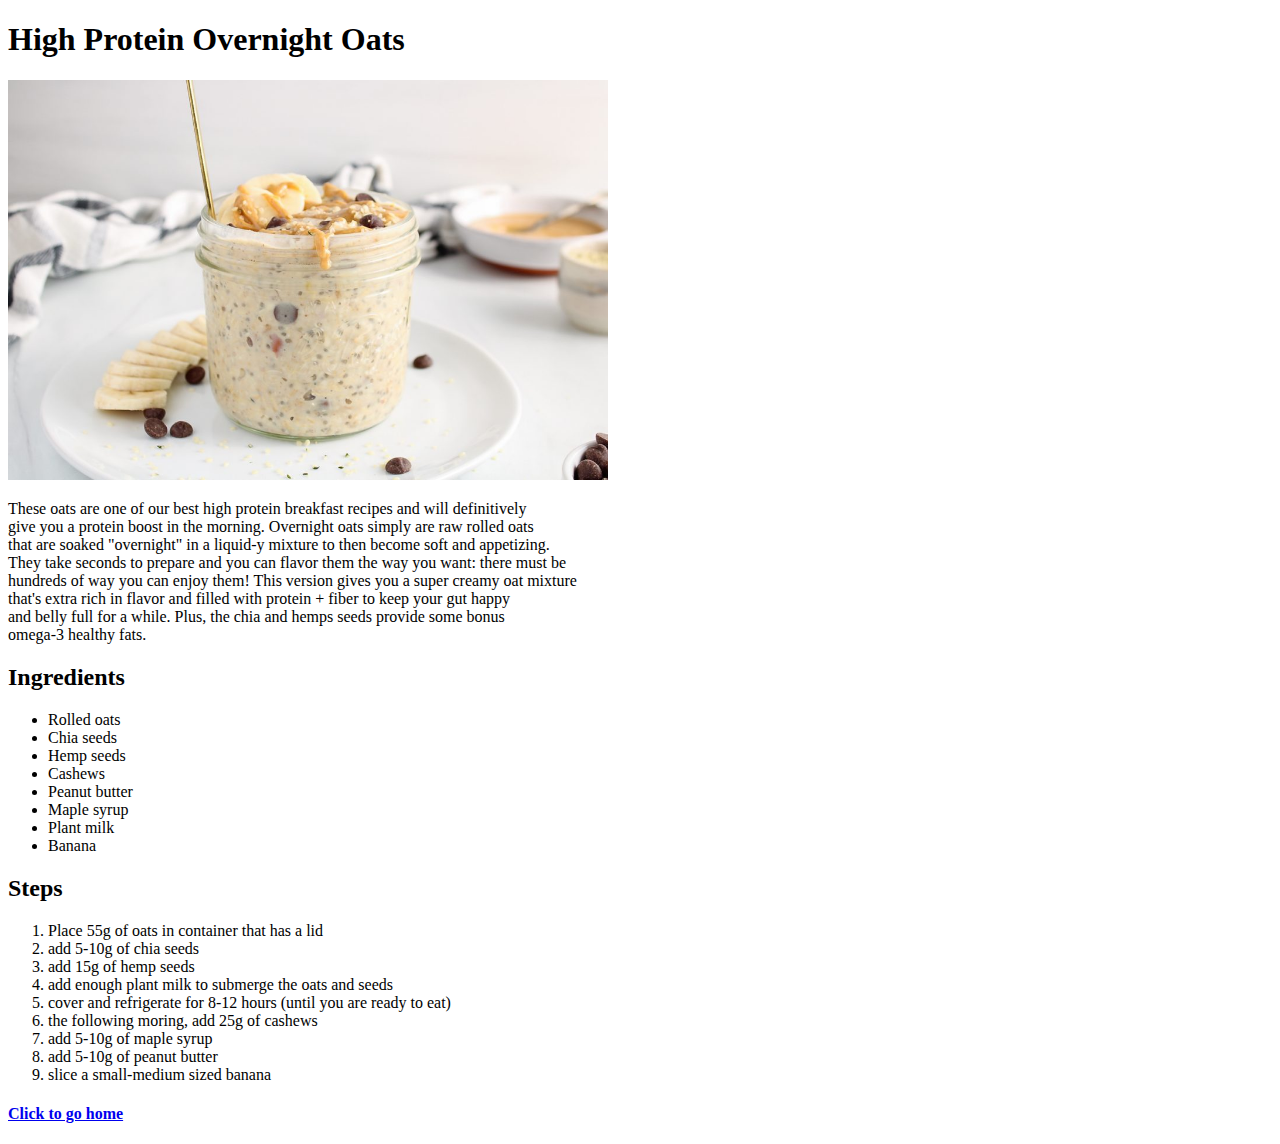
<file: recipes/oats.html>
<!DOCTYPE html>
<html lang="en-US">
<head>
    <meta charset="UTF-8">
    <title>Overnight Protein Oats</title>
</head>
<body>
    <h1>High Protein Overnight Oats</h1>
    <img src="../img/oats.jpg" alt="Overnight oats with nuts, mixed seeds, and banana on the side" height="400" width="600">
    <!-- description-->
    <p>These oats are one of our best high protein breakfast recipes and will definitively<br>
    give you a protein boost in the morning. Overnight oats simply are raw rolled oats<br>
    that are soaked "overnight" in a liquid-y mixture to then become soft and appetizing. <br>
    They take seconds to prepare and you can flavor them the way you want: there must be <br>
    hundreds of way you can enjoy them! This version gives you a super creamy oat mixture <br>
    that's extra rich in flavor and filled with protein + fiber to keep your gut happy <br>
    and belly full for a while. Plus, the chia and hemps seeds provide some bonus <br>
    omega-3 healthy fats.</p>
    <!--ingredients-->
    <h2>Ingredients</h2>
        <ul>
            <li>Rolled oats</li>
            <li>Chia seeds</li>
            <li>Hemp seeds</li>
            <li>Cashews</li>
            <li>Peanut butter</li>
            <li>Maple syrup</li>
            <li>Plant milk</li>
            <li>Banana</li>
        </ul>
    
    <h2>Steps</h2>

        <ol>
            <li>Place 55g of oats in container that has a lid</li>
            <li>add 5-10g of chia seeds</li>
            <li>add 15g of hemp seeds</li>
            <li>add enough plant milk to submerge the oats and seeds</li>
            <li>cover and refrigerate for 8-12 hours (until you are ready to eat)</li>
            <li>the following moring, add 25g of cashews</li>
            <li>add 5-10g of maple syrup</li>
            <li>add 5-10g of peanut butter</li>
            <li>slice a small-medium sized banana</li>
        </ol>
        
        <h4><a href="../index.html">Click to go home</a></h4>    

</body>
</html>
</file>
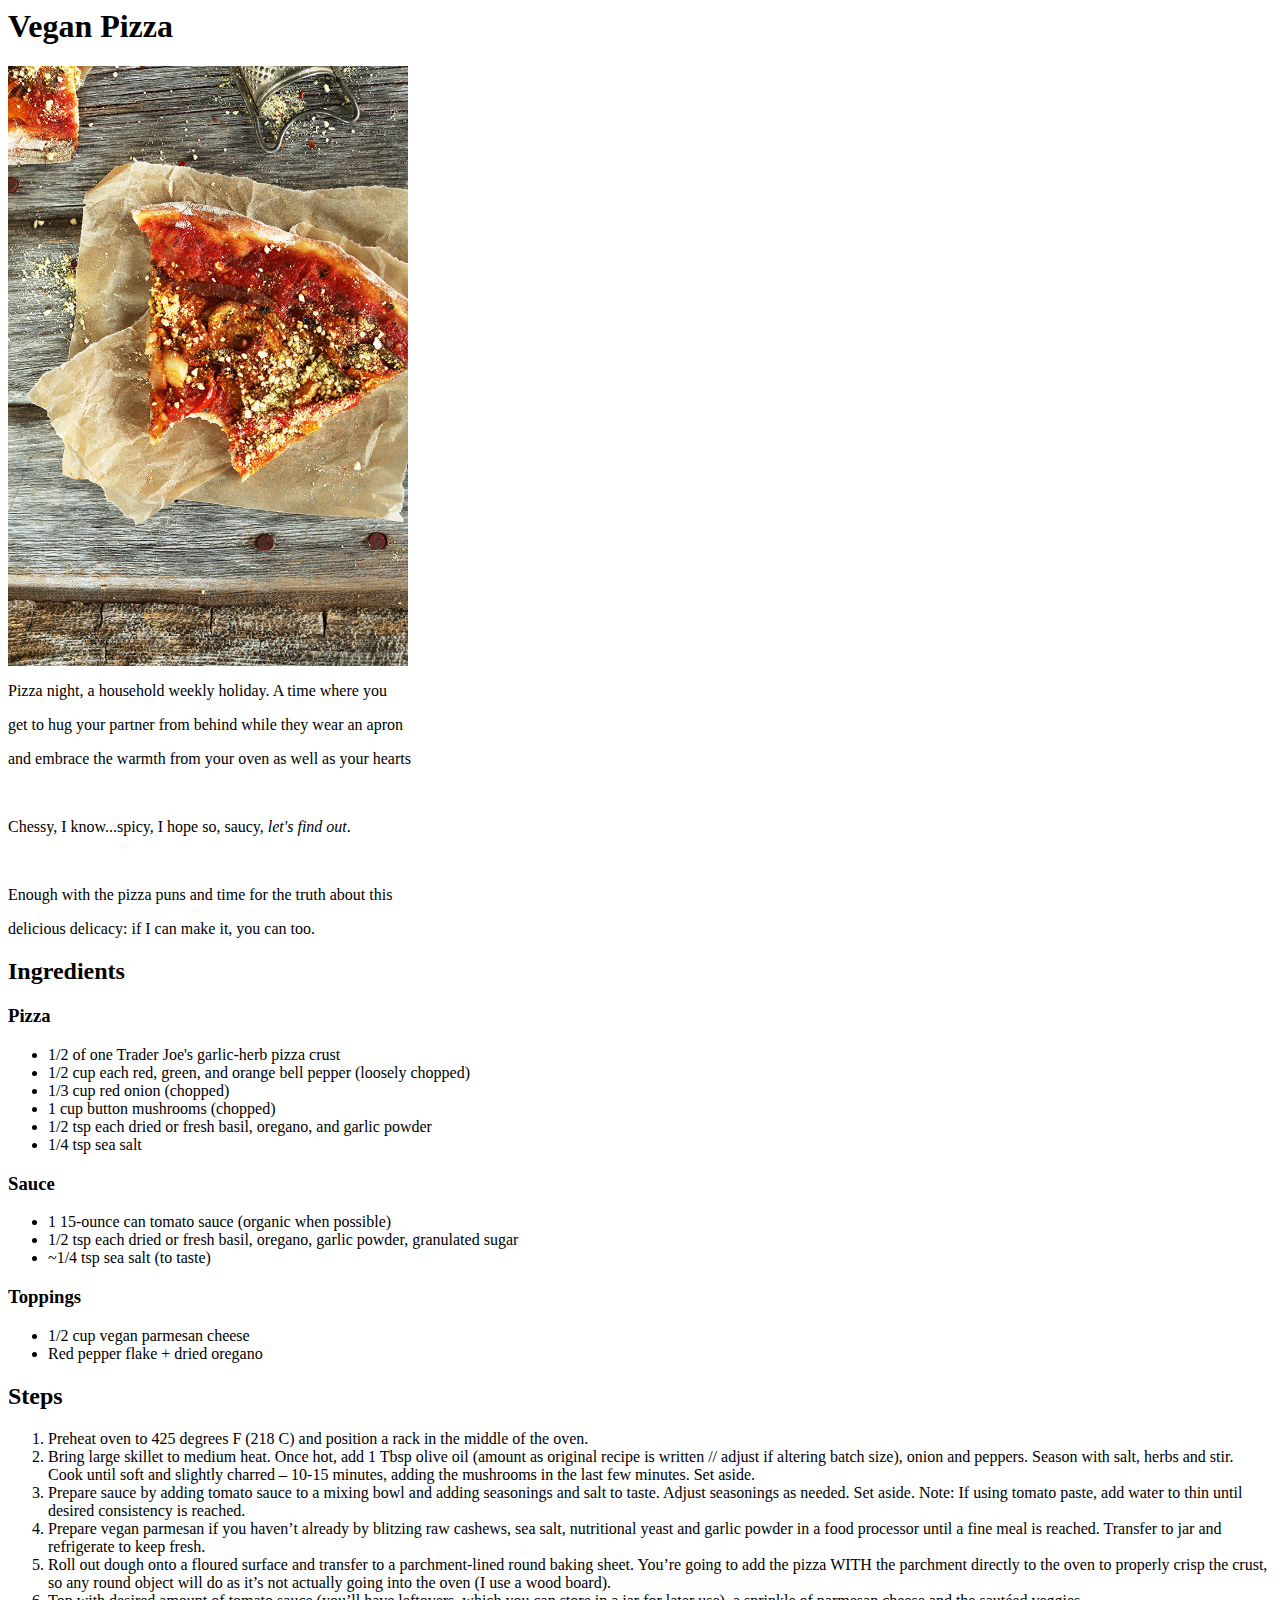
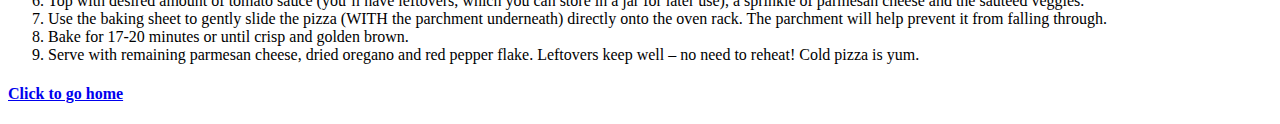
<file: recipes/pizza.html>
<!DOCTYPE>
<HTMl>
    <head>
        <meta charset="UTF-8">
        <title>Vegan Pizza Recipe</title>
    </head>

    <body>
        <h1>Vegan Pizza</h1>
            <img src="../img/pizza.jpg" height="600" width="400" alt="Piece of pizza with a bite in it">
            <p>Pizza night, a household weekly holiday. A time where you</p>
            <p>get to hug your partner from behind while they wear an apron</p>
            <p>and embrace the warmth from your oven as well as your hearts</p>
            <br>
            <p>Chessy, I know...spicy, I hope so, saucy, <em>let's find out</em>.</p>
            <br>
            <p>Enough with the pizza puns and time for the truth about this</p>
            <p>delicious delicacy: if I can make it, you can too.</p>
    
        <h2>Ingredients</h2>
        <h3>Pizza</h3>
        <ul>
            <li>1/2 of one Trader Joe's garlic-herb pizza crust</li>
            <li>1/2 cup each red, green, and orange bell pepper (loosely chopped)</li>
            <li>1/3 cup red onion (chopped)</li>
            <li>1 cup button mushrooms (chopped)</li>
            <li>1/2 tsp each dried or fresh basil, oregano, and garlic powder</li>    
            <li>1/4 tsp sea salt</li>
        </ul>


        <h3>Sauce</h3>
        <ul>
            <li>1 15-ounce can tomato sauce (organic when possible)</li>
            <li>1/2 tsp each dried or fresh basil, oregano, garlic powder, granulated sugar</li>
            <li>~1/4 tsp sea salt (to taste)</li>
        </ul>

       <h3>Toppings</h3>
        <ul>
            <li>1/2 cup vegan parmesan cheese</li>
            <li>Red pepper flake + dried oregano</li>
        </ul>
        
        <h2>Steps</h2>
        <!-- Seperate section; instructions-->
        <ol>
            <li>Preheat oven to 425 degrees F (218 C) and position a rack in the middle of the oven.</li>
            <li>Bring large skillet to medium heat. Once hot, add 1 Tbsp olive oil (amount as original recipe is written // adjust if altering batch size), onion and peppers. Season with salt, herbs and stir. Cook until soft and slightly charred – 10-15 minutes, adding the mushrooms in the last few minutes. Set aside.</li>
            <li>Prepare sauce by adding tomato sauce to a mixing bowl and adding seasonings and salt to taste. Adjust seasonings as needed. Set aside. Note: If using tomato paste, add water to thin until desired consistency is reached.</li>
            <li>Prepare vegan parmesan if you haven’t already by blitzing raw cashews, sea salt, nutritional yeast and garlic powder in a food processor until a fine meal is reached. Transfer to jar and refrigerate to keep fresh.</li>
            <li>Roll out dough onto a floured surface and transfer to a parchment-lined round baking sheet. You’re going to add the pizza WITH the parchment directly to the oven to properly crisp the crust, so any round object will do as it’s not actually going into the oven (I use a wood board).</li>
            <li>Top with desired amount of tomato sauce (you’ll have leftovers, which you can store in a jar for later use), a sprinkle of parmesan cheese and the sautéed veggies.</li>
            <li>Use the baking sheet to gently slide the pizza (WITH the parchment underneath) directly onto the oven rack. The parchment will help prevent it from falling through.</li>
            <li>Bake for 17-20 minutes or until crisp and golden brown.</li>
            <li>Serve with remaining parmesan cheese, dried oregano and red pepper flake. Leftovers keep well – no need to reheat! Cold pizza is yum.</li>
        </ol>

        <h4><a href="../index.html">Click to go home</a></h4>        

    </body>

</HTMl>
</file>
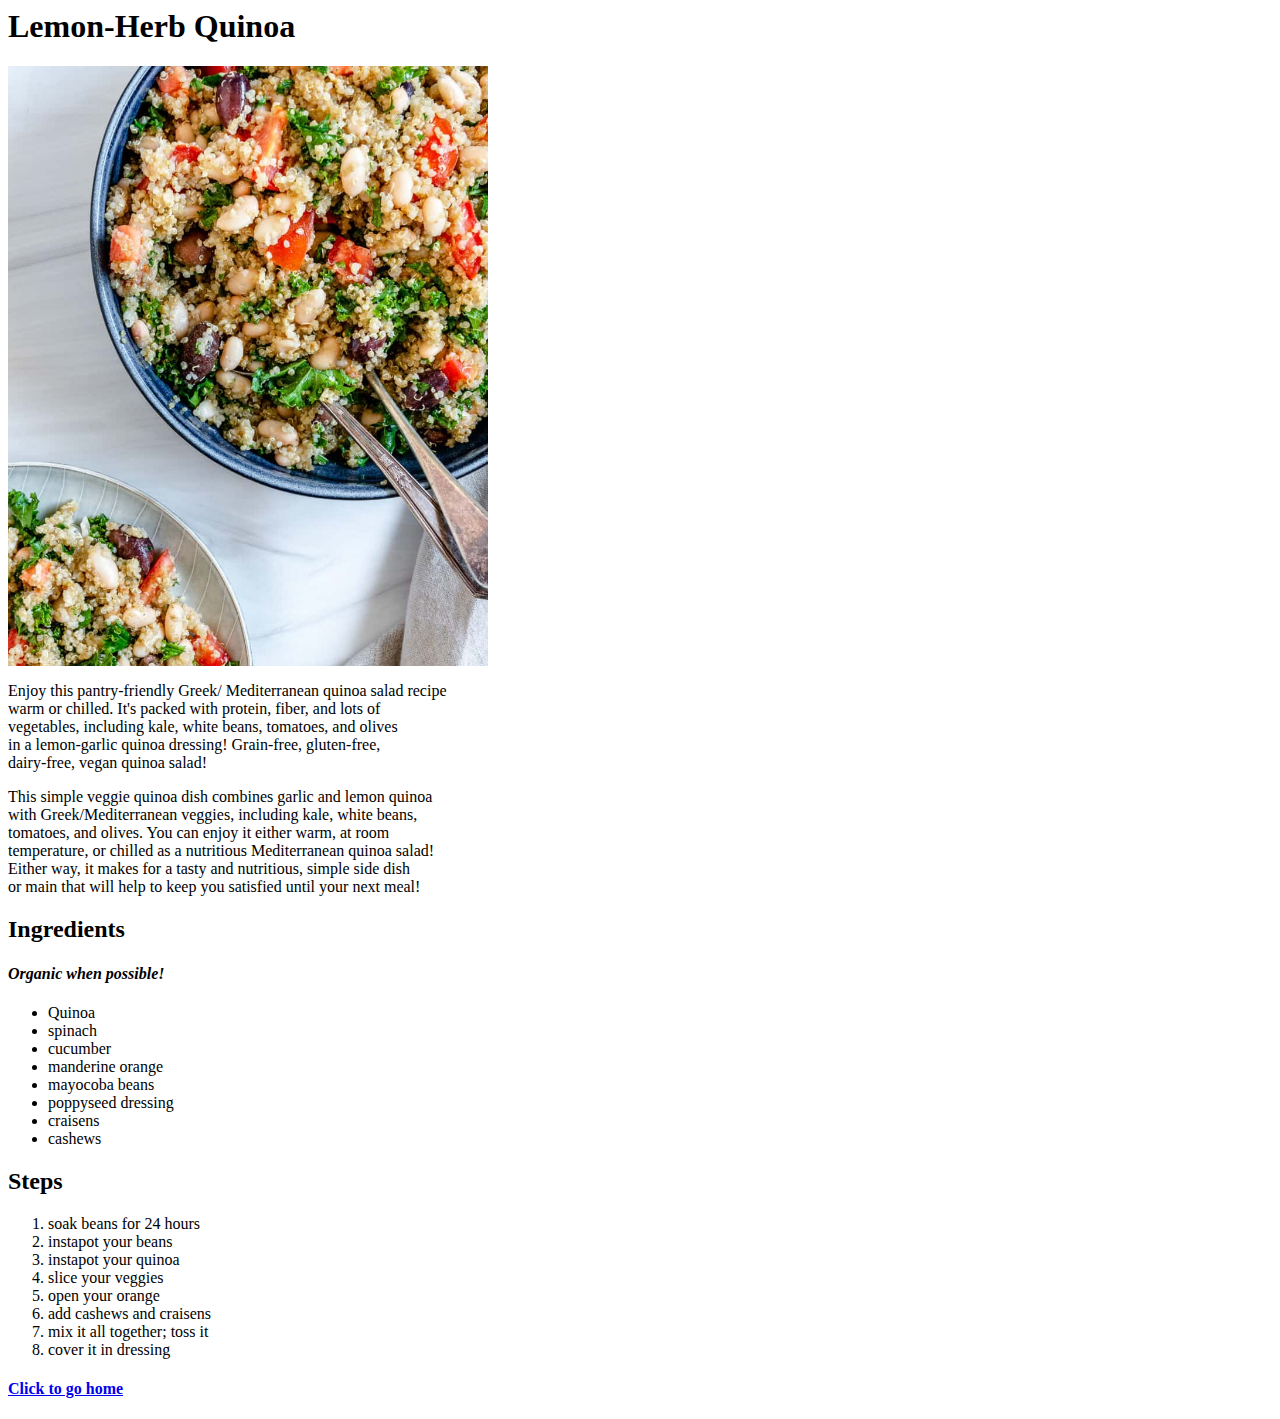
<file: recipes/quinoa.html>
<!DOCTYPE>
<html lang="en-US">
    <head>    
    <meta charset="utf-8">
    <title>Lemon-Herb Quinoa</title>
    </head>

    <body>
        <h1>Lemon-Herb Quinoa</h1>
        
        <img src="../img/quinoa.jpg" alt="Ready to eat quinoa with beans and mixed vegetables" width="480" height="600">
        <!-- Description -->
        <p>Enjoy this pantry-friendly Greek/ Mediterranean quinoa salad recipe
        <br>warm or chilled. It's packed with protein, fiber, and lots of
        <br>vegetables, including kale, white beans, tomatoes, and olives
        <br>in a lemon-garlic quinoa dressing! Grain-free, gluten-free, 
        <br>dairy-free, vegan quinoa salad!</p>
        
        <p>This simple veggie quinoa dish combines garlic and lemon quinoa 
        <br>with Greek/Mediterranean veggies, including kale, white beans, 
        <br>tomatoes, and olives. You can enjoy it either warm, at room 
        <br>temperature, or chilled as a nutritious Mediterranean quinoa salad!
        <br>Either way, it makes for a tasty and nutritious, simple side dish 
        <br>or main that will help to keep you satisfied until your next meal!</p>
        
        <h2>Ingredients</h2>
        <h4><em>Organic when possible!</em></h4>
        <ul>
            <li>Quinoa</li>
            <li>spinach</li>
            <li>cucumber</li>
            <li>manderine orange</li>
            <li>mayocoba beans</li>
            <li>poppyseed dressing</li>
            <li>craisens</li>
            <li>cashews</li>
        </ul>
        
        <h2>Steps</h2>
        <ol>
            <li>soak beans for 24 hours</li>
            <li>instapot your beans</li>
            <li>instapot your quinoa</li>
            <li>slice your veggies</li>
            <li>open your orange</li>
            <li>add cashews and craisens</li>
            <li>mix it all together; toss it</li>
            <li>cover it in dressing</li>
        </ol>


        <h4><a href="../index.html">Click to go home</a></h4>   

    </body>

</html>
</file>
